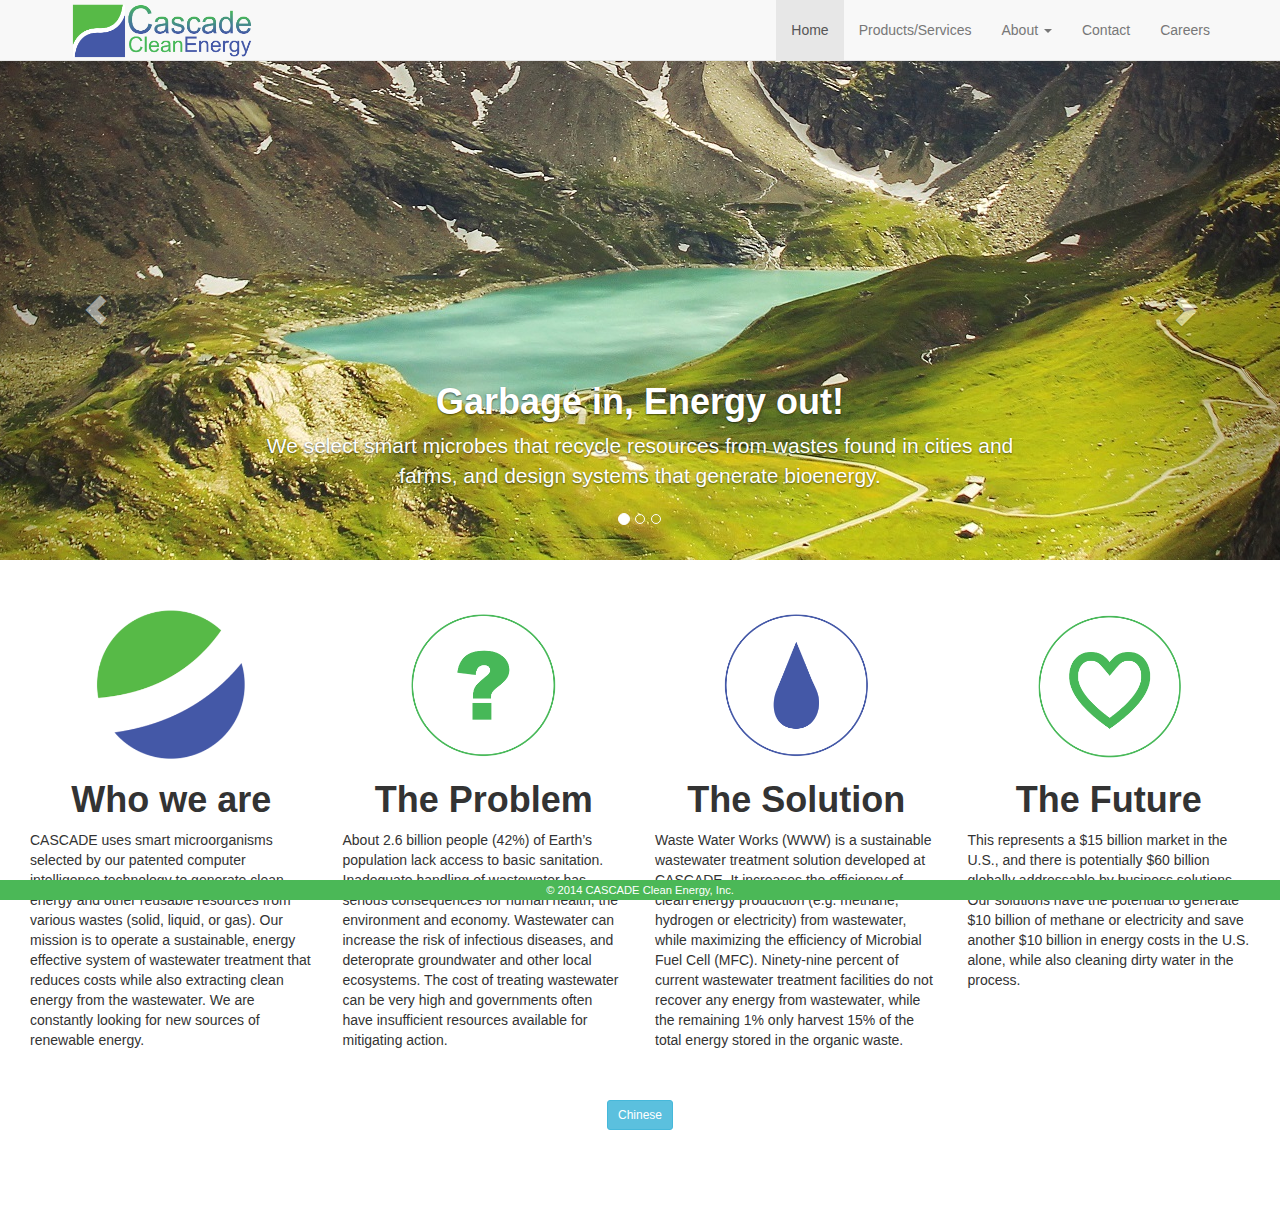
<file: index.html>
<!DOCTYPE html> 

<html lang="en">
	<head>
		<link rel="shortcut icon" href="images/favicon.ico" type="image/x-icon">

		<meta charset="utf-8">
		<meta http-equiv="X-UA-Compatible" content="IE=edge">
    	<meta name="viewport" content="width=device-width, initial-scale=1">
    	<title>Cascade Home</title>
    	<link href="bootstrap/css/bootstrap.min.css" rel="stylesheet">
    	<link href="stylesheets/main-stylesheet.css" rel="stylesheet">

	</head>

	<body>
		<script src="js/jquery-1.11.1.min.js"></script>
		<script src="bootstrap/js/bootstrap.min.js"></script>

		<!-- NAVIGATION BAR (necessary for all webpages) -->
		<nav class="navbar navbar-default navbar-fixed-top" role="navigation">
		  <div class="container">

		  	<div class="navbar-header">

			  	<button type="button" class="navbar-toggle collapsed" data-toggle="collapse" data-target=".navHeaderCollapse">
			  		<span class="icon-bar"></span>
			  		<span class="icon-bar"></span>
			  		<span class="icon-bar"></span>
			  	</button>

			  	<a class="navbar-brand" href="#">
		  			<img class="cclogo" src="images/logo.png">
		  		</a>

			</div>

		  	<div class="collapse navbar-collapse navHeaderCollapse">
		  		<ul class="nav navbar-nav navbar-right">
		  			<li class="active"><a href="#">Home</a></li>
		  			<li><a href="links/products-services.html">Products/Services</a></li>
		  			<li class="dropdown">

		  				<a href="#" class="dropdown-toggle" data-toggle="dropdown">About <b class="caret"></b></a>
		  				<ul class="dropdown-menu">
		  					<li><a href="links/info.html">Technology and Overview</a></li>
		  					<li><a href="links/social-media.html">Social Media</a></li>
		  					<li><a href="links/team.html">Team</a></li>
		  				</ul>	

		  			</li>
		  			<li><a href="links/contact.html">Contact</a></li>
		  			<li><a href="links/careers.html">Careers</a></li>
		  		</ul>
		  	</div>
		  </div>
		</nav>

		<!-- CAROSEL CODE -->
		
		<div id="carousel-example-generic" class="carousel slide" data-ride="carousel">
		  <!-- Indicators -->
		  <ol class="carousel-indicators">
		    <li data-target="#carousel-example-generic" data-slide-to="0" class="active"></li>
		    <li data-target="#carousel-example-generic" data-slide-to="1"></li>
		    <li data-target="#carousel-example-generic" data-slide-to="2"></li>
		  </ol>

		  <!-- Wrapper for slides -->
		  <div class="carousel-inner">
		    <div class="item active">
		      <div id="csimg1" class="carousel-img"></div>
		      <div class="carousel-caption">
		    	<h1><strong>Garbage in, Energy out!</strong></h1>
		    	<p class="lead"> 
		    		We select smart microbes that recycle resources from wastes found in cities and farms, and design systems that generate bioenergy.
		    	</p>
		      </div>
		    </div>

		    <div class="item">
		      <div id="csimg2" class="carousel-img"></div>
		      <div class="carousel-caption">
		        <h1><strong>Our Mission</strong></h1>
		        <p class="lead"> 
		        	We strive to find new and unconventional methods of generating clean energy from wastes, while also benefiting our investors, employees, and society itself.
		    	</p>
		      </div>
		    </div>

		    <div class="item">
		      <div id="csimg3" class="carousel-img"></div>
		      <div class="carousel-caption">
		        <h1><strong>Combining Data Science and Biology</strong></h1>
		        <p class="lead"> 
		        	We use our patented Computer Assisted Strain Construction and Devlopment Engineering (CASCADE) method to select smart microorganisms from our comprehensive bio-database.
		    	</p>
		      </div>
		    </div>

		  </div>

		  <!-- Controls -->
		  <a class="left carousel-control" href="#carousel-example-generic" role="button" data-slide="prev">
		    <span class="glyphicon glyphicon-chevron-left"></span>
		  </a>
		  <a class="right carousel-control" href="#carousel-example-generic" role="button" data-slide="next">
		    <span class="glyphicon glyphicon-chevron-right"></span>
		  </a>
		</div>

		<!-- CONTENT --> 

		<div class="container-fluid">

			<div class="col-md-3 col-sm-9 col-xs-12">
				<div class="center-it hidden-sm">
					<img src="images/who_icon.png" class="homepage-icons">
				</div>

				<div>
					<h1 class="center-it"><strong>Who we are</strong></h1>
					<p>
						CASCADE uses smart microorganisms selected by our patented computer intelligence technology to generate clean energy and other reusable resources from various wastes (solid, liquid, or gas). Our mission is to operate a sustainable, energy effective system of wastewater treatment that reduces costs while also extracting clean energy from the wastewater. We are constantly looking for new sources of renewable energy. 
					</p>
				</div>
			</div>

			<div class="col-md-3 col-sm-9 col-xs-12">
				<div class="center-it hidden-sm">
					<img src="images/the_problem_icon.png" class="homepage-icons">
				</div>

				<div>
					<h1 class="center-it"><strong>The Problem</strong></h1>
					<p>
						About 2.6 billion people (42%) of Earth’s population lack access to basic sanitation. Inadequate handling of wastewater has serious consequences for human health, the environment and economy. Wastewater can increase the risk of infectious diseases, and deteroprate groundwater and other local ecosystems. The cost of treating wastewater can be very high and governments often have insufficient resources available for mitigating action.
					</p>
				</div>
			</div>

			<div class="visible-sm col-sm-3">
				<img src="images/the_problem_icon.png" class="homepage-icons">
			</div>

			<div class="col-md-3 col-sm-9 col-xs-12">
				<div class="center-it hidden-sm">
					<img src="images/the_solution_icon.png" class="homepage-icons">
				</div>

				<div>
					<h1 class="center-it"><strong>The Solution</strong></h1>
					<p>
						Waste Water Works (WWW) is a sustainable wastewater treatment solution developed at CASCADE.  It increases the efficiency of clean energy production (e.g. methane, hydrogen or electricity) from wastewater, while maximizing the efficiency of Microbial Fuel Cell (MFC). Ninety-nine percent of current wastewater treatment facilities do not recover any energy from wastewater, while the remaining 1% only harvest 15% of the total energy stored in the organic waste. 
					</p>
				</div>
			</div>

			<div class="visible-sm col-sm-3">
				<img src="images/the_solution_icon.png" class="homepage-icons">
			</div>

			<div class="col-md-3 col-sm-9 col-xs-12">
				<div class="center-it hidden-sm">
					<img src="images/the_future_icon.png" class="homepage-icons">
				</div>

				<div>
					<h1 class="center-it"><strong>The Future</strong></h1>
					<p>
						This represents a $15 billion market in the U.S., and there is potentially $60 billion globally addressable by business solutions. Our solutions have the potential to generate $10 billion of methane or electricity and save another $10 billion in energy costs in the U.S. alone, while also cleaning dirty water in the process. 
					</p>
				</div>
			</div>

			<div class="visible-sm col-sm-3">
				<img src="images/the_future_icon.png" class="homepage-icons">
			</div>

		</div>	

		<div class="row center-it language-links">
			<p><a class="btn btn-info btn-sm" href="http://www.jscascade.com/" role="button">Chinese</a></p>
		</div>

		<div id="products-services" class="visible-xs container center-it">
			<button type="button" class="btn btn-info btn-lg">Products / Services</button>
		</div>

		<div class="footer">
			<p class="center-it" style="color:white">© 2014 CASCADE Clean Energy, Inc.</p>
		</div>

	</body>

</html>
</file>
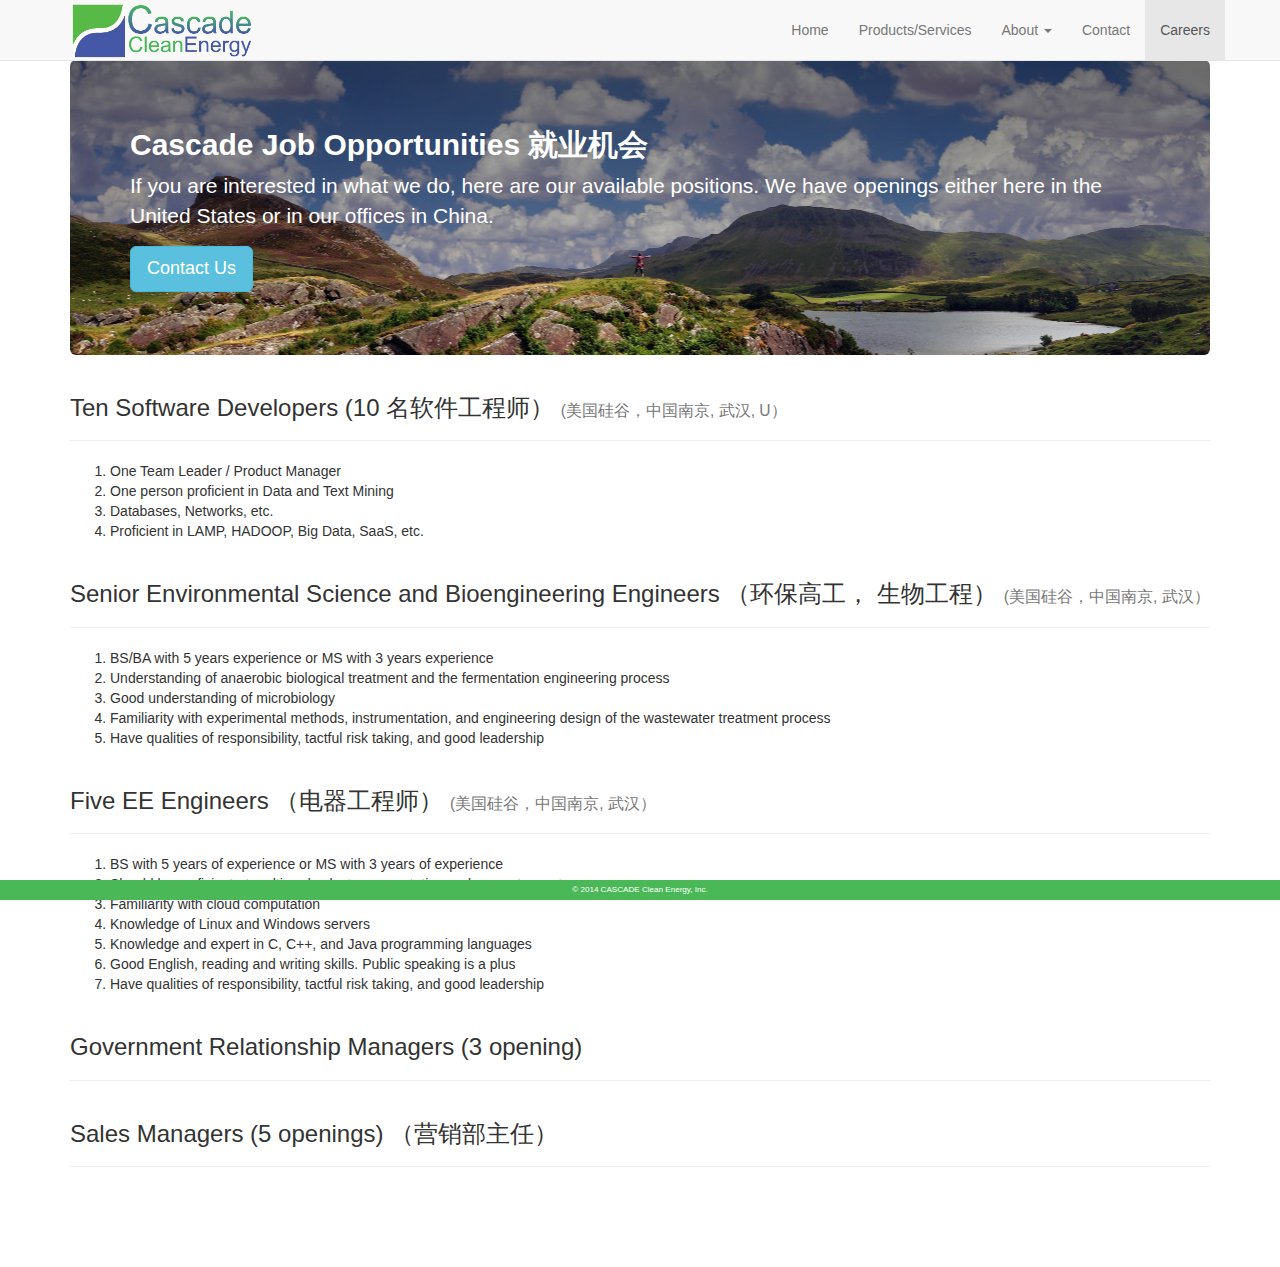
<file: links/careers.html>
<!DOCTYPE html>

<html lang="en">
	<head>
		<link rel="shortcut icon" href="../images/favicon.ico" type="image/x-icon">

		<meta charset="utf-8">
		<meta http-equiv="X-UA-Compatible" content="IE=edge">
    	<meta name="viewport" content="width=device-width, initial-scale=1">
    	<title>CASCADE About</title>
    	<link href="../bootstrap/css/bootstrap.min.css" rel="stylesheet">
    	<link href="../stylesheets/main-stylesheet.css" rel="stylesheet">
    	<link href="../stylesheets/careers.css" rel="stylesheet">

	</head>

	<body>

		<script src="../js/jquery-1.11.1.min.js"></script>
		<script src="../bootstrap/js/bootstrap.min.js"></script>

		<!-- NAVIGATION BAR (necessary for all webpages) -->
		<nav class="navbar navbar-default navbar-fixed-top" role="navigation">
		  <div class="container">

		  	<div class="navbar-header">

			  	<button type="button" class="navbar-toggle collapsed" data-toggle="collapse" data-target=".navHeaderCollapse">
			  		<span class="icon-bar"></span>
			  		<span class="icon-bar"></span>
			  		<span class="icon-bar"></span>
			  	</button>

			  	<a class="navbar-brand" href="../index.html">
		  			<img class="cclogo" src="../images/logo.png">
		  		</a>

			</div>

		  	<div class="collapse navbar-collapse navHeaderCollapse">
		  		<ul class="nav navbar-nav navbar-right">
		  			<li><a href="../index.html">Home</a></li>
		  			<li><a href="products-services.html">Products/Services</a></li>
		  			<li class="dropdown">

		  				<a href="#" class="dropdown-toggle" data-toggle="dropdown">About <b class="caret"></b></a>
		  				<ul class="dropdown-menu">
		  					<li><a href="info.html">Technology and Overview</a></li>
		  					<li><a href="social-media.html">Social Media</a></li>
		  					<li><a href="team.html">Team</a></li>
		  				</ul>	

		  			</li>
		  			<li><a href="contact.html">Contact</a></li>
		  			<li class="active"><a href="#">Careers</a></li>
		  		</ul>
		  	</div>
		  </div>
		</nav>

		<div class="container">
			<div class="jumbotron">
				<h2><strong>Cascade Job Opportunities 就业机会</strong></h2>
				<p>If you are interested in what we do, here are our available positions. We have openings either here in the United States or in our offices in China.</p>
				<p><a class="btn btn-info btn-lg" href="contact.html" role="button">Contact Us</a></p>
			</div>

			<div class="job">
				<div class="page-header">
					<h3>Ten Software Developers (10 名软件工程师） <small>(美国硅谷，中国南京, 武汉, U）<small></h3>
				</div>

				<ol class="job-qualifications">
					<li>One Team Leader / Product Manager</li>
					<li>One person proficient in Data and Text Mining</li>
					<li>Databases, Networks, etc.</li>
					<li>Proficient in LAMP, HADOOP, Big Data, SaaS, etc.</li>
				</ol>
			</div>

			<div class="job">
				<div class="page-header">
					<h3>Senior Environmental Science and Bioengineering Engineers （环保高工， 生物工程） <small>(美国硅谷，中国南京, 武汉）</small></h3>
				</div>

				<ol class="job-qualifications">
					<li>BS/BA with 5 years experience or MS with 3 years experience</li>
					<li>Understanding of anaerobic biological treatment and the fermentation engineering process</li>
					<li>Good understanding of microbiology</li>
					<li>Familiarity with experimental methods, instrumentation, and engineering design of the wastewater treatment process</li>
					<li>Have qualities of responsibility, tactful risk taking, and good leadership</li>
				</ol>
			</div>

			<div class="job">
				<div class="page-header">
					<h3>Five  EE Engineers （电器工程师） <small>(美国硅谷，中国南京, 武汉）</small></h3>
				</div>

				<ol class="job-qualifications">
					<li>BS with 5 years of experience or MS with 3 years of experience</li>
					<li>Should be proficient at multi-node cluster computation and computer systems</li>
					<li>Familiarity with cloud computation</li>
					<li>Knowledge of Linux and Windows servers</li>
					<li>Knowledge and expert in C, C++, and Java programming languages</li>
					<li>Good English, reading and writing skills. Public speaking is a plus</li>
					<li>Have qualities of responsibility, tactful risk taking, and good leadership</li>
				</ol>
			</div>

			<div class="job">
				<div class="page-header">
					<h3>Government Relationship Managers (3 opening)</h3>
				</div>
			</div>

			<div class="job">
				<div class="page-header">
					<h3>Sales Managers (5 openings) （营销部主任）</h3>
				</div>
			</div>



		</div>

		<div class="footer">
			<p class="center-it" style="color:white">© 2014 CASCADE Clean Energy, Inc.</p>
		</div>

	</body>

</html>
</file>
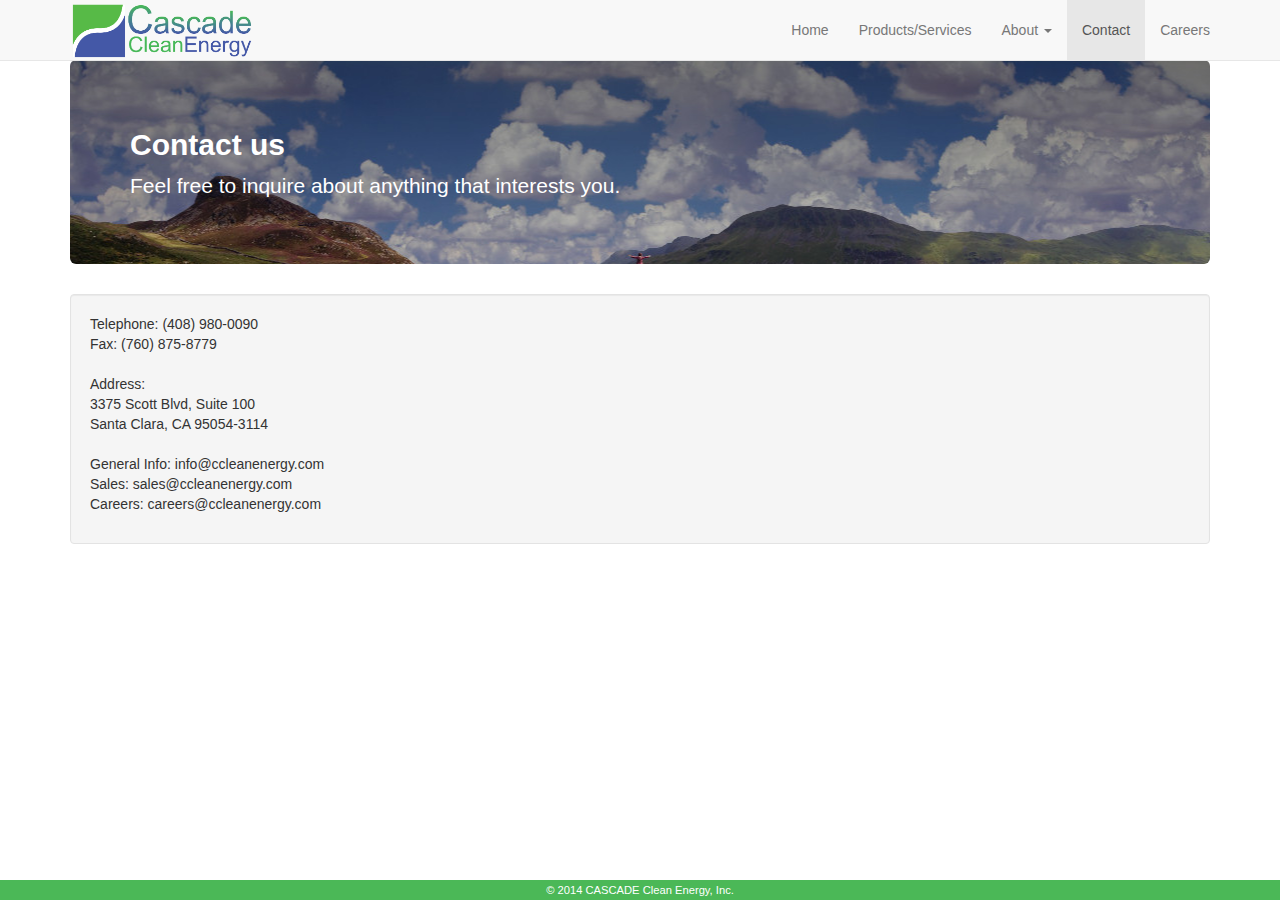
<file: links/contact.html>
<!DOCTYPE html>

<html lang="en">
	<head>
		<link rel="shortcut icon" href="../images/favicon.ico" type="image/x-icon">

		<meta charset="utf-8">
		<meta http-equiv="X-UA-Compatible" content="IE=edge">
    	<meta name="viewport" content="width=device-width, initial-scale=1">
    	<title>CASCADE About</title>
    	<link href="../bootstrap/css/bootstrap.min.css" rel="stylesheet">
    	<link href="../stylesheets/main-stylesheet.css" rel="stylesheet">

	</head>

	<body>

		<script src="../js/jquery-1.11.1.min.js"></script>
		<script src="../bootstrap/js/bootstrap.min.js"></script>

		<!-- NAVIGATION BAR (necessary for all webpages) -->
		<nav class="navbar navbar-default navbar-fixed-top" role="navigation">
		  <div class="container">

		  	<div class="navbar-header">

			  	<button type="button" class="navbar-toggle collapsed" data-toggle="collapse" data-target=".navHeaderCollapse">
			  		<span class="icon-bar"></span>
			  		<span class="icon-bar"></span>
			  		<span class="icon-bar"></span>
			  	</button>

			  	<a class="navbar-brand" href="../index.html">
		  			<img class="cclogo" src="../images/logo.png">
		  		</a>

			</div>

		  	<div class="collapse navbar-collapse navHeaderCollapse">
		  		<ul class="nav navbar-nav navbar-right">
		  			<li><a href="../index.html">Home</a></li>
		  			<li><a href="products-services.html">Products/Services</a></li>
		  			<li class="dropdown">

		  				<a href="#" class="dropdown-toggle" data-toggle="dropdown">About <b class="caret"></b></a>
		  				<ul class="dropdown-menu">
		  					<li><a href="info.html">Technology and Overview</a></li>
		  					<li><a href="social-media.html">Social Media</a></li>
		  					<li><a href="team.html">Team</a></li>
		  				</ul>	

		  			</li>
		  			<li class="active"><a href="contact.html">Contact</a></li>
		  			<li><a href="careers.html">Careers</a></li>
		  		</ul>
		  	</div>

		  </div>
		</nav>

		<div class="container">
			<div class="jumbotron">
				<h2><strong>Contact us</strong></h2>
				<p>Feel free to inquire about anything that interests you.</p>
			</div>

			<div class="well col-xs-12">
				<p>
					Telephone: (408) 980-0090 <br>
					Fax: (760) 875-8779 <br> <br>
					Address: <br>
					3375 Scott Blvd, Suite 100 <br>
					Santa Clara, CA 95054-3114 <br> <br>
					General Info: info@ccleanenergy.com <br>
					Sales: sales@ccleanenergy.com <br>
					Careers: careers@ccleanenergy.com <br>
				</p>
			</div>

		</div>

		<div class="footer">
			<p class="center-it" style="color:white">© 2014 CASCADE Clean Energy, Inc.</p>
		</div>

	</body>

</html>
</file>
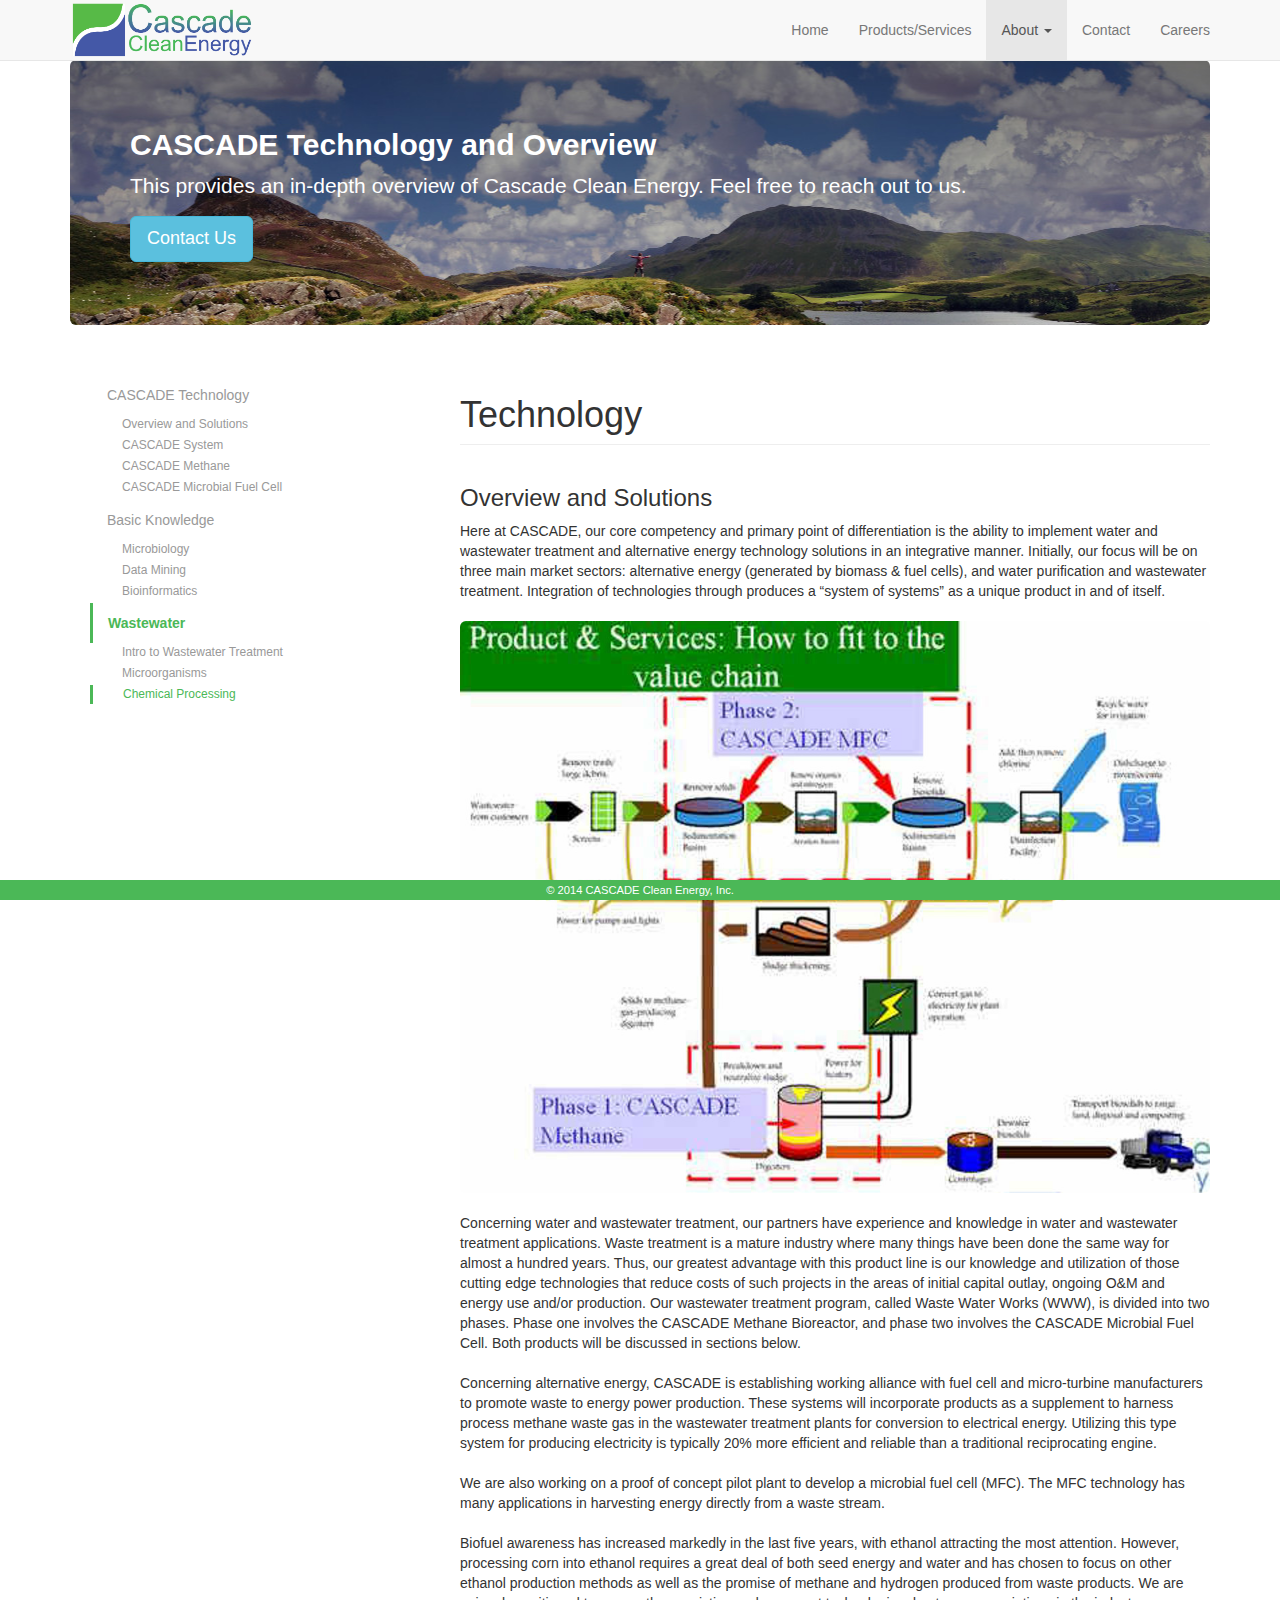
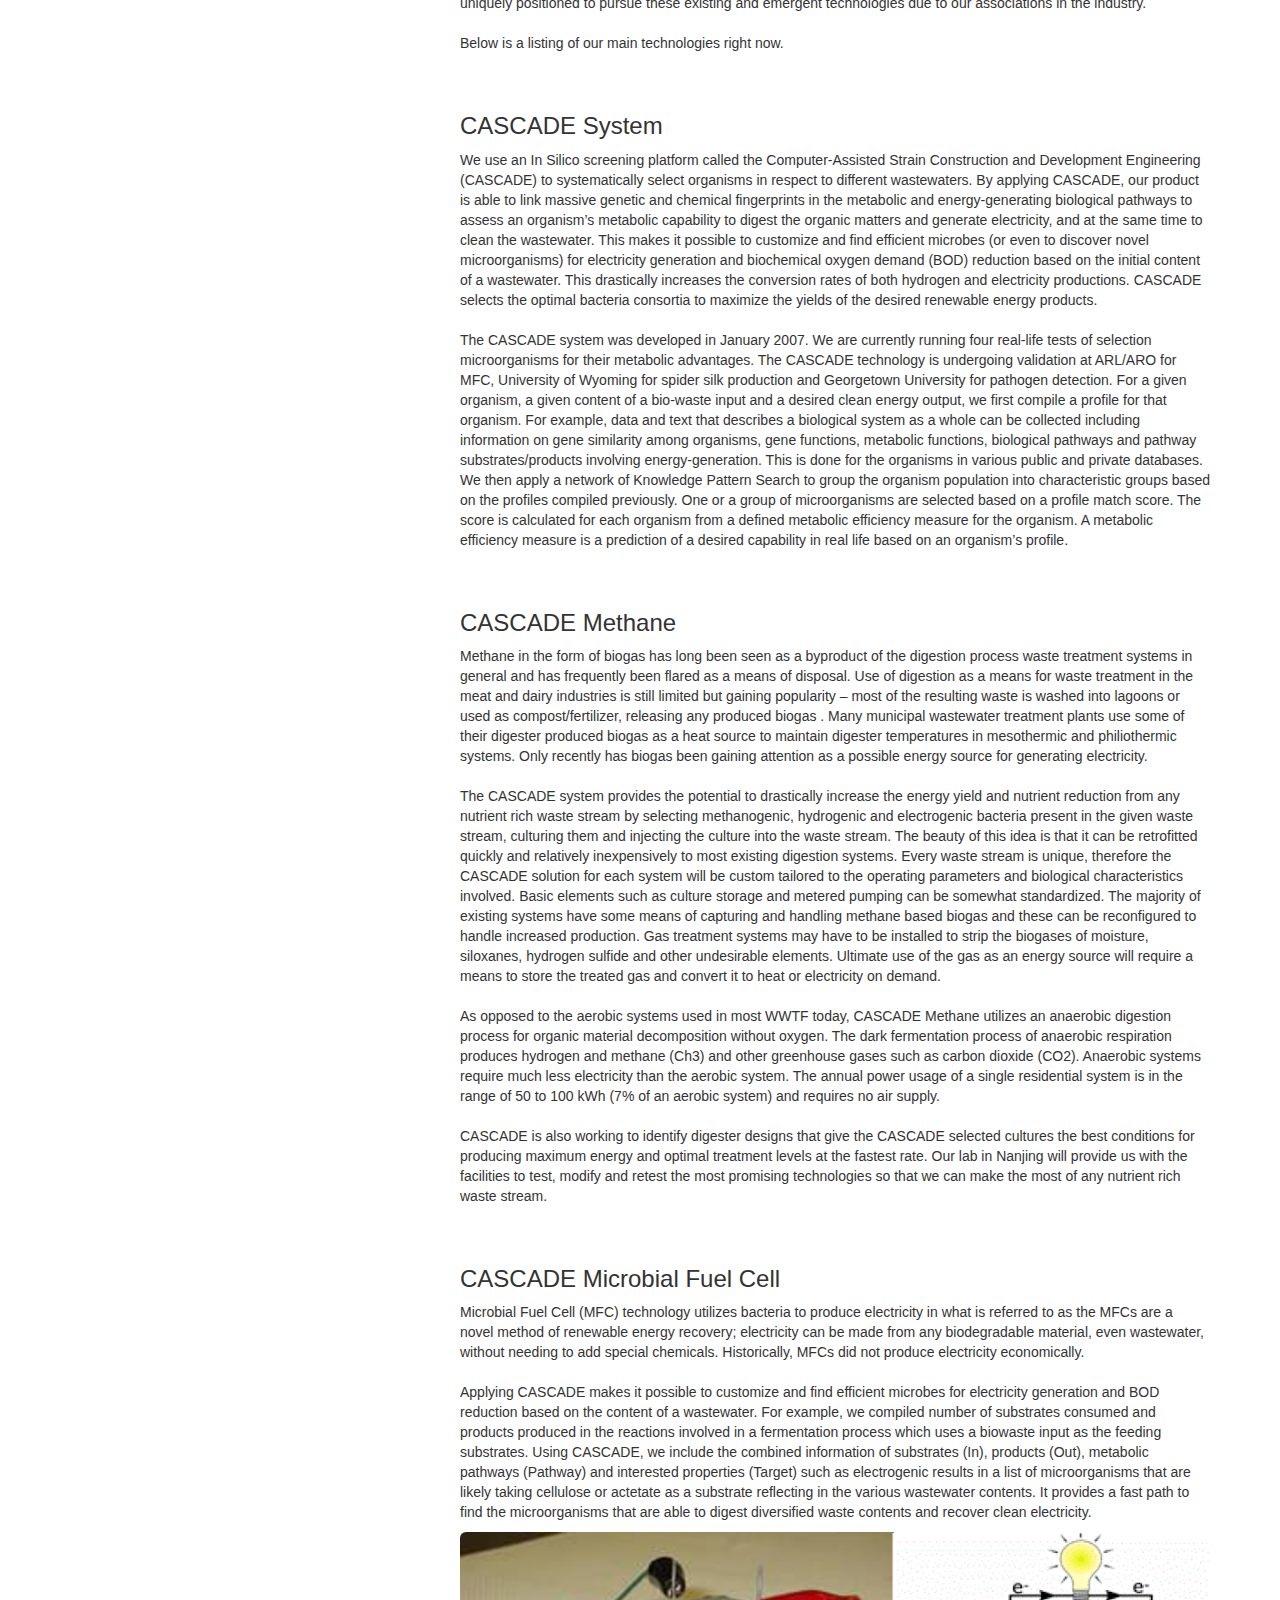
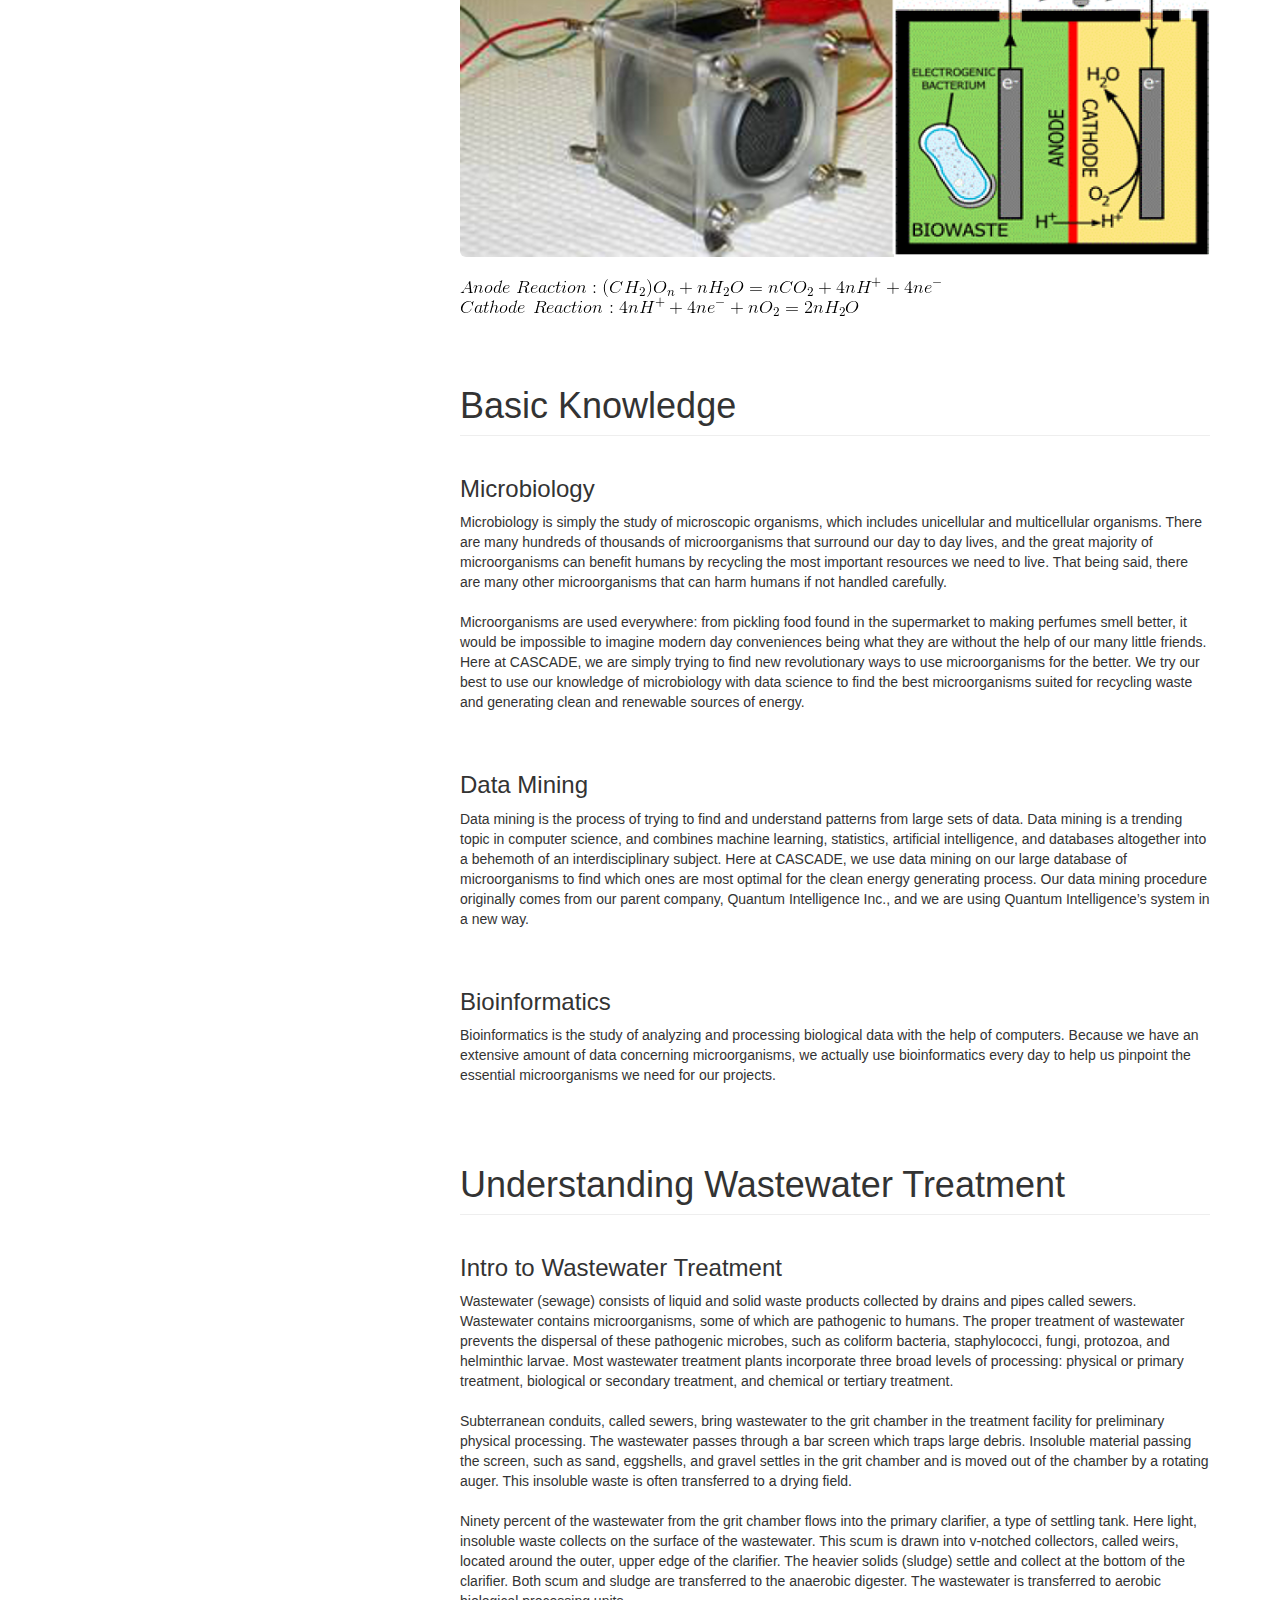
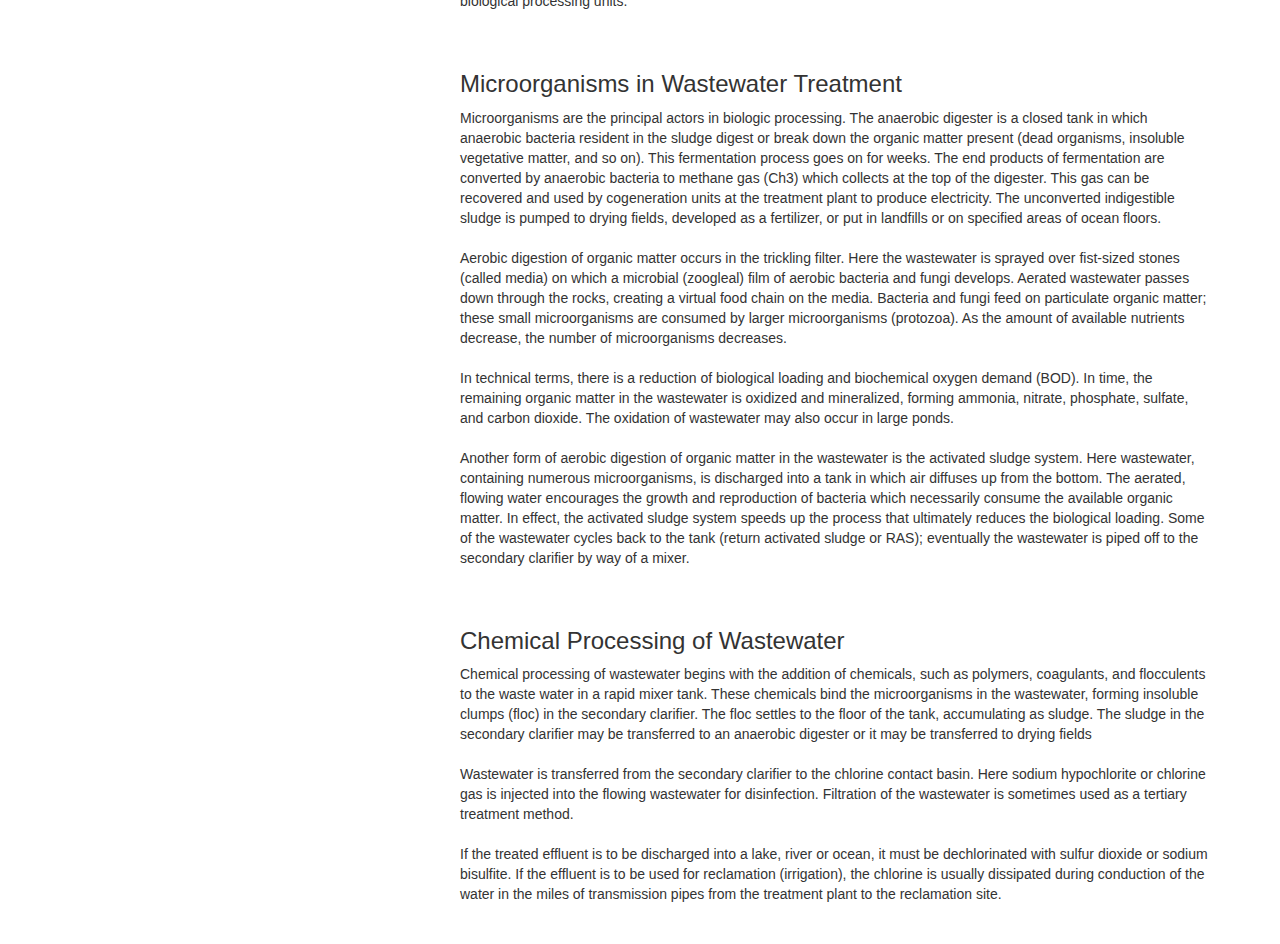
<file: links/info.html>
<html lang="en">
	<head>
		<link rel="shortcut icon" href="../images/favicon.ico" type="image/x-icon">

		<meta charset="utf-8">
		<meta http-equiv="X-UA-Compatible" content="IE=edge">
    	<meta name="viewport" content="width=device-width, initial-scale=1">
    	<title>CASCADE Technology and Overview</title>
    	<link href="../bootstrap/css/bootstrap.min.css" rel="stylesheet">
    	<link href="../stylesheets/main-stylesheet.css" rel="stylesheet">
    	<link href="../stylesheets/info.css" rel="stylesheet">

	</head>

	<body data-spy="scroll" data-target=".bs-docs-sidebar">

		<!-- NAVIGATION BAR (necessary for all webpages) -->
		<nav class="navbar navbar-default navbar-fixed-top" role="navigation">
		  <div class="container">

		  	<div class="navbar-header">

			  	<button type="button" class="navbar-toggle collapsed" data-toggle="collapse" data-target=".navHeaderCollapse">
			  		<span class="icon-bar"></span>
			  		<span class="icon-bar"></span>
			  		<span class="icon-bar"></span>
			  	</button>

			  	<a class="navbar-brand" href="../index.html">
		  			<img class="cclogo" src="../images/logo.png">
		  		</a>

			</div>

		  	<div class="collapse navbar-collapse navHeaderCollapse">
		  		<ul class="nav navbar-nav navbar-right">
		  			<li><a href="../index.html">Home</a></li>
		  			<li><a href="products-services.html">Products/Services</a></li>
		  			<li class="dropdown active">

		  				<a href="#" class="dropdown-toggle" data-toggle="dropdown">About <b class="caret"></b></a>
		  				<ul class="dropdown-menu">
		  					<li class="active"><a href="info.html">Technology and Overview</a></li>
		  					<li><a href="social-media.html">Social Media</a></li>
		  					<li><a href="team.html">Team</a></li>
		  				</ul>	

		  			</li>
		  			<li><a href="contact.html">Contact</a></li>
		  			<li><a href="careers.html">Careers</a></li>
		  		</ul>
		  	</div>
		  </div>
		</nav>

		<div class="container">

			<!-- JUMBOTRON INTRODUCES USER TO THE TECHNOLOGY PAGE -->

			<div class="jumbotron">
				<h2><strong>CASCADE Technology and Overview</strong></h2>
				<p>
					This provides an in-depth overview of Cascade Clean Energy. Feel free to reach out to us.
				</p>
				<p><a class="btn btn-info btn-lg" href="contact.html" role="button">Contact Us</a></p>
			</div>

			<!-- NOTE: This sidebar is a duplicate of the one below. This is a temporary solution for phone displays. -->
			<div id="phone-sidebar-not-sticky" class="col-sm-4 visible-xs center-it">
			    <nav class="bs-docs-sidebar">

		        	<ul class="nav nav-stacked">

					    <li>
					        <a href="#technology">CASCADE Technology</a>
					        <ul class="nav nav-stacked">
					        	<li><a href="#cascade-intro">Overview and Solutions</a></li>
					            <li><a href="#cascade-system">CASCADE System</a></li>
					            <li><a href="#cascade-methane">CASCADE Methane</a></li>
					            <li><a href="#cascade-mfc">CASCADE Microbial Fuel Cell</a></li>
					        </ul>
					    </li>

					    <li>
					        <a href="#basic-knowledge">Basic Knowledge</a>
					        <ul class="nav nav-stacked">
					            <li><a href="#bk-microbiology">Microbiology</a></li>
					            <li><a href="#bk-data-mining">Data Mining</a></li>
					            <li><a href="#bk-bioinformatics">Bioinformatics</a></li>
					        </ul>
					    </li>

					    <li>
					        <a href="#wastewater">Wastewater</a>
					        <ul class="nav nav-stacked">
					            <li><a href="#ww-intro">Intro to Wastewater Treatment</a></li>
					            <li><a href="#ww-microbiology">Microorganisms</a></li>
					            <li><a href="#ww-chemical-processing">Chemical Processing</a></li>
					        </ul>
					    </li>
					    
					</ul>
			            
			    </nav>
			 </div>

			<div class="row">
			    <!--Nav Bar. It has a wrapper to prevent jumps after it gets "affixed" to the top -->
			    <div id="sidebar-wrapper" class="col-sm-4 hidden-xs">
				    <nav id="sidebar" class="bs-docs-sidebar">

			        	<ul class="nav nav-stacked">

						    <li>
						        <a href="#technology">CASCADE Technology</a>
						        <ul class="nav nav-stacked">
						        	<li><a href="#cascade-intro">Overview and Solutions</a></li>
						            <li><a href="#cascade-system">CASCADE System</a></li>
						            <li><a href="#cascade-methane">CASCADE Methane</a></li>
						            <li><a href="#cascade-mfc">CASCADE Microbial Fuel Cell</a></li>
						        </ul>
						    </li>

						    <li>
						        <a href="#basic-knowledge">Basic Knowledge</a>
						        <ul class="nav nav-stacked">
						            <li><a href="#bk-microbiology">Microbiology</a></li>
						            <li><a href="#bk-data-mining">Data Mining</a></li>
						            <li><a href="#bk-bioinformatics">Bioinformatics</a></li>
						        </ul>
						    </li>

						    <li>
						        <a href="#wastewater">Wastewater</a>
						        <ul class="nav nav-stacked">
						            <li><a href="#ww-intro">Intro to Wastewater Treatment</a></li>
						            <li><a href="#ww-microbiology">Microorganisms</a></li>
						            <li><a href="#ww-chemical-processing">Chemical Processing</a></li>
						        </ul>
						    </li>
						    
						</ul>
				            
				    </nav>
			    </div>
			    <!--Main Content -->
			    <div class="col-sm-8 col-xs-12">

			    	<!-- Technology -->
			        <section id="technology" class="group">
					    <h1 class="page-header">Technology</h1>
					    <div id="cascade-intro" class="subgroup">
					        <h3>Overview and Solutions</h3>
					        <p>
					        	Here at CASCADE, our core competency and primary point of differentiation is the ability to implement water and wastewater treatment and alternative energy technology solutions in an integrative manner.  Initially, our focus will be on three main market sectors: alternative energy (generated by biomass & fuel cells), and water purification and wastewater treatment.  Integration of technologies through  produces a “system of systems” as a unique product in and of itself.
					        	<br> <br> 
					        	<img src="../images/solution.jpg" class="img-rounded img-responsive">
					        	<br> 
					        	Concerning water and wastewater treatment, our partners have experience and knowledge in water and wastewater treatment applications.  Waste treatment is a mature industry where many things have been done the same way for almost a hundred years.  Thus, our greatest advantage with this product line is our knowledge and utilization of those cutting edge technologies that reduce costs of such projects in the areas of initial capital outlay, ongoing O&M and energy use and/or production. Our wastewater treatment program, called Waste Water Works (WWW), is divided into two phases. Phase one involves the CASCADE Methane Bioreactor, and phase two involves the CASCADE Microbial Fuel Cell. Both products will be discussed in sections below.
					        	<br> <br>
					        	Concerning alternative energy, CASCADE is establishing working alliance with fuel cell and micro-turbine manufacturers to promote waste to energy power production.  These systems will incorporate products as a supplement to harness process methane waste gas in the wastewater treatment plants for conversion to electrical energy.  Utilizing this type system for producing electricity is typically 20% more efficient and reliable than a traditional reciprocating engine.
					        	<br> <br>
								We are also working on a proof of concept pilot plant to develop a microbial fuel cell (MFC).  The MFC technology has many applications in harvesting energy directly from a waste stream.
								<br> <br> 
								Biofuel awareness has increased markedly in the last five years, with ethanol attracting the most attention.  However, processing corn into ethanol requires a great deal of both seed energy and water and has chosen to focus on other ethanol production methods as well as the promise of methane and hydrogen produced from waste products.  We are uniquely positioned to pursue these existing and emergent technologies due to our associations in the industry.
								<br> <br> 
								Below is a listing of our main technologies right now.

							</p>	
					    </div>
					    <div id="cascade-system" class="subgroup">
					        <h3>CASCADE System</h3>
					        <p>
					        	We use an In Silico screening platform called the Computer-Assisted Strain Construction and Development Engineering (CASCADE) to systematically select organisms in respect to different wastewaters. By applying CASCADE, our product is able to link massive genetic and chemical fingerprints in the metabolic and energy-generating biological pathways to assess an organism’s metabolic capability to digest the organic matters and generate electricity, and at the same time to clean the wastewater.  This makes it possible to customize and find efficient microbes (or even to discover novel microorganisms) for electricity generation and biochemical oxygen demand (BOD) reduction based on the initial content of a wastewater. This drastically increases the conversion rates of both hydrogen and electricity productions. CASCADE selects the optimal bacteria consortia to maximize the yields of the desired renewable energy products. <br> <br>

								The CASCADE system was developed in January 2007.  We are currently running four real-life tests of selection microorganisms for their metabolic advantages. The CASCADE technology is undergoing validation at ARL/ARO for MFC, University of Wyoming for spider silk production and Georgetown University for pathogen detection. For a given organism, a given content of a bio-waste input and a desired clean energy output, we first compile a profile for that organism. For example, data and text that describes a biological system as a whole can be collected including information on gene similarity among organisms, gene functions, metabolic functions, biological pathways and pathway substrates/products involving energy-generation. This is done for the organisms in various public and private databases. We then apply a network of Knowledge Pattern Search to group the organism population into characteristic groups based on the profiles compiled previously. One or a group of microorganisms are selected based on a profile match score. The score is calculated for each organism from a defined metabolic efficiency measure for the organism. A metabolic efficiency measure is a prediction of a desired capability in real life based on an organism’s profile. 
							</p>	
					    </div>
					    <div id="cascade-methane" class="subgroup">
					        <h3>CASCADE Methane</h3>
					        <p>
					        	Methane in the form of biogas has long been seen as a byproduct of the digestion process waste treatment systems in general and has frequently been flared as a means of disposal. Use of digestion as a means for waste treatment in the meat and dairy industries is still limited but gaining popularity – most of the resulting waste is washed into lagoons or used as compost/fertilizer, releasing any produced biogas .  Many municipal wastewater treatment plants use some of their digester produced biogas as a heat source to maintain digester temperatures in mesothermic and philiothermic systems. Only recently has biogas been gaining attention as a possible energy source for generating electricity.
					        	<br> <br>
					        	The CASCADE system provides the potential to drastically increase the energy yield and nutrient reduction from any nutrient rich waste stream by selecting methanogenic, hydrogenic and electrogenic bacteria present in the given waste stream, culturing them and injecting the culture into the waste stream. The beauty of this idea is that it can be retrofitted quickly and relatively inexpensively to most existing digestion systems. Every waste stream is unique, therefore the CASCADE solution for each system will be custom tailored to the operating parameters and biological characteristics involved. Basic elements such as culture storage and metered pumping can be somewhat standardized. The majority of existing systems have some means of capturing and handling methane based biogas and these can be reconfigured to handle increased production. Gas treatment systems may have to be installed to strip the biogases of moisture, siloxanes, hydrogen sulfide and other undesirable elements. Ultimate use of the gas as an energy source will require a means to store the treated gas and convert it to heat or electricity on demand.
					        	<br> <br>
					        	As opposed to the aerobic systems used in most WWTF today, CASCADE Methane utilizes an anaerobic digestion process for organic material decomposition without oxygen. The dark fermentation process of anaerobic respiration produces hydrogen and methane (Ch3) and other greenhouse gases such as carbon dioxide (CO­2). Anaerobic systems require much less electricity than the aerobic system. The annual power usage of a single residential system is in the range of 50 to 100 kWh (7% of an aerobic system) and requires no air supply. 
					        	<br> <br>
					        	CASCADE is also working to identify digester designs that give the CASCADE selected cultures the best conditions for producing maximum energy and optimal treatment levels at the fastest rate. Our lab in Nanjing will provide us with the facilities to test, modify and retest the most promising technologies so that we can make the most of any nutrient rich waste stream.

					        </p>
					    </div>
					    <div id="cascade-mfc" class="subgroup">
					        <h3>CASCADE Microbial Fuel Cell</h3>
					        <p>
					        	Microbial Fuel Cell (MFC) technology utilizes bacteria to produce electricity in what is referred to as the MFCs are a novel method of renewable energy recovery; electricity can be made from any biodegradable material, even wastewater, without needing to add special chemicals. Historically, MFCs did not produce electricity economically. <br> <br>

								Applying CASCADE makes it possible to customize and find efficient microbes for electricity generation and BOD reduction based on the content of a wastewater.  For example, we compiled number of substrates consumed and products produced in the reactions involved in a fermentation process which uses a biowaste input as the feeding substrates. Using CASCADE, we include the combined information of substrates (In), products (Out), metabolic pathways (Pathway) and interested properties (Target) such as electrogenic results in a list of microorganisms that are likely taking cellulose or actetate as a substrate reflecting in the various wastewater contents. It provides a fast path to find the microorganisms that are able to digest diversified waste contents and recover clean electricity.
					        </p>	
					        <img src="../images/technology.jpg" class="img-responsive img-rounded">
					        <br> 
					        <div class="center-it">
					        	<img src="../images/anode_mfc.png" class="img-responsive">
					        	<img src="../images/cathode_mfc.png" class="img-responsive">
					        </div>
					    </div>
					</section>

					<!-- Basic Knowledge -->
					<section id="basic-knowledge" class="group">
					    <h1 class="page-header">Basic Knowledge</h1>
					    <div id="bk-microbiology" class="subgroup">
					        <h3>Microbiology</h3>
					        <p>
					        	Microbiology is simply the study of microscopic organisms, which includes unicellular and multicellular organisms. There are many hundreds of thousands of microorganisms that surround our day to day lives, and the great majority of microorganisms can benefit humans by recycling the most important resources we need to live. That being said, there are many other microorganisms that can harm humans if not handled carefully.

					        	<br> <br> 

								Microorganisms are used everywhere: from pickling food found in the supermarket to making perfumes smell better, it would be impossible to imagine modern day conveniences being what they are without the help of our many little friends. Here at CASCADE, we are simply trying to find new revolutionary ways to use microorganisms for the better. We try our best to use our knowledge of microbiology with data science to find the best microorganisms suited for recycling waste and generating clean and renewable sources of energy.
					        </p>
					    </div>
					    <div id="bk-data-mining" class="subgroup">
					        <h3>Data Mining</h3>

					        <p>
					        	Data mining is the process of trying to find and understand patterns from large sets of data. Data mining is a trending topic in computer science, and combines machine learning, statistics, artificial intelligence, and databases altogether into a behemoth of an interdisciplinary subject. 

								Here at CASCADE, we use data mining on our large database of microorganisms to find which ones are most optimal for the clean energy generating process. Our data mining procedure originally comes from our parent company, Quantum Intelligence Inc., and we are using Quantum Intelligence’s system in a new way.
					        </p>
					    </div>
					    <div id="bk-bioinformatics" class="subgroup">
					        <h3>Bioinformatics</h3>
					        <p>
					        	Bioinformatics is the study of analyzing and processing biological data with the help of computers. Because we have an extensive amount of data concerning microorganisms, we actually use bioinformatics every day to help us pinpoint the essential microorganisms we need for our projects.
					        </p>
					    </div>
					</section>

					<!-- Wastewater Info -->
					<section id="wastewater" class="group">
					    <h1 class="page-header">Understanding Wastewater Treatment</h1>
					    <div id="ww-intro" class="subgroup">
					        <h3>Intro to Wastewater Treatment</h3>
					        <p>
					        	Wastewater (sewage) consists of liquid and solid waste products collected by drains and pipes called sewers.  Wastewater contains microorganisms, some of which are  pathogenic to humans. The proper treatment of wastewater prevents the dispersal of these pathogenic microbes, such as coliform bacteria, staphylococci, fungi, protozoa, and helminthic larvae. Most wastewater treatment plants incorporate three broad levels of processing:  physical or primary treatment, biological or secondary treatment, and chemical or tertiary treatment.
 								<br> <br>
								Subterranean conduits, called sewers, bring wastewater to the grit chamber in the treatment facility for preliminary physical processing. The wastewater passes through a bar screen which traps large debris. Insoluble material passing the screen, such as sand, eggshells, and gravel settles in the grit chamber and is moved out of the chamber by a rotating auger. This insoluble waste is often transferred to a drying field.
 								<br> <br>
								Ninety percent of the wastewater from the grit chamber flows into the primary clarifier, a type of settling tank.  Here light, insoluble waste collects on the surface of the wastewater. This scum is drawn into v-notched collectors, called weirs, located around the outer, upper edge of the clarifier. The heavier solids (sludge) settle and collect at the bottom of the clarifier. Both scum and sludge are transferred to the anaerobic digester. The wastewater is transferred to aerobic biological processing units.

					        </p>
					    </div>

					    <div id="ww-microbiology" class="subgroup">
					        <h3>Microorganisms in Wastewater Treatment</h3>
					        <p>
					        	Microorganisms are the principal actors in biologic processing. The anaerobic digester is a closed tank in which anaerobic bacteria resident in the sludge digest or break down the organic matter present (dead organisms, insoluble vegetative matter, and so on). This fermentation process goes on for weeks. The end products of fermentation are converted by anaerobic bacteria to methane gas (Ch3) which collects at the top of the digester. This gas can be recovered and used by cogeneration units at the treatment plant to produce electricity. The unconverted indigestible sludge is pumped to drying fields, developed as a fertilizer, or put in landfills or on specified areas of ocean floors.
 								<br> <br>
								Aerobic digestion of organic matter occurs in the trickling filter. Here the wastewater is sprayed over fist-sized stones  (called media) on which a microbial (zoogleal) film of aerobic bacteria and fungi develops. Aerated wastewater passes down through the rocks, creating a virtual food chain on the media. Bacteria and fungi feed on particulate organic matter;  these small microorganisms are consumed by larger microorganisms (protozoa). As the amount of available nutrients decrease, the number of microorganisms decreases.
 								<br> <br>
								In technical terms, there is a reduction of biological loading and biochemical oxygen demand (BOD). In time, the remaining organic matter in the wastewater is oxidized and mineralized, forming ammonia, nitrate, phosphate, sulfate, and carbon dioxide. The oxidation of wastewater may also occur in large ponds.
 								<br> <br>
								Another form of aerobic digestion of organic matter in the wastewater is the activated sludge system. Here wastewater, containing numerous microorganisms, is discharged into a tank in which air diffuses up from the bottom. The aerated, flowing water encourages the growth and reproduction of bacteria which necessarily consume the available organic matter. In effect, the activated sludge system speeds up the process that ultimately reduces the biological loading. Some of the wastewater cycles back to the tank (return activated sludge or RAS); eventually the wastewater is piped off to the secondary clarifier by way of a mixer.
					        </p>
					    </div>

					    <div id="ww-chemical-processing" class="subgroup">
					        <h3>Chemical Processing of Wastewater</h3>
					        <p>
					        	Chemical processing of wastewater begins with the addition of chemicals, such as polymers, coagulants, and flocculents to the waste water in a rapid mixer tank. These chemicals bind the microorganisms in the wastewater, forming insoluble clumps (floc) in the secondary clarifier. The floc settles to the floor of the tank, accumulating as sludge. The sludge in the secondary clarifier may be transferred to an anaerobic digester or it may be transferred to drying fields
 								<br> <br>
								Wastewater is transferred from the secondary clarifier to the chlorine contact basin. Here sodium hypochlorite or chlorine gas is injected into the flowing wastewater for disinfection. Filtration of the wastewater is sometimes used as a tertiary treatment method.
 								<br> <br>
								If the treated effluent  is to be discharged into a lake, river or ocean, it must be dechlorinated with sulfur dioxide or sodium bisulfite. If the effluent is to be used for reclamation (irrigation), the chlorine is usually dissipated during conduction of the water in the miles of transmission pipes from the treatment plant to the reclamation site.
					        </p>
					    </div>
					</section>

			    </div>
			</div>

		</div>

		<div class="footer">
			<p class="center-it" style="color:white">© 2014 CASCADE Clean Energy, Inc.</p>
		</div>

		<script src="../js/jquery-1.11.1.min.js"></script>
		<script src="../bootstrap/js/bootstrap.js"></script>
		<script type="text/javascript">
			$('#sidebar').affix({
				offset: {top: $('#sidebar').offset().top - 60}
			})
		</script>
	</body>

</html>
</file>
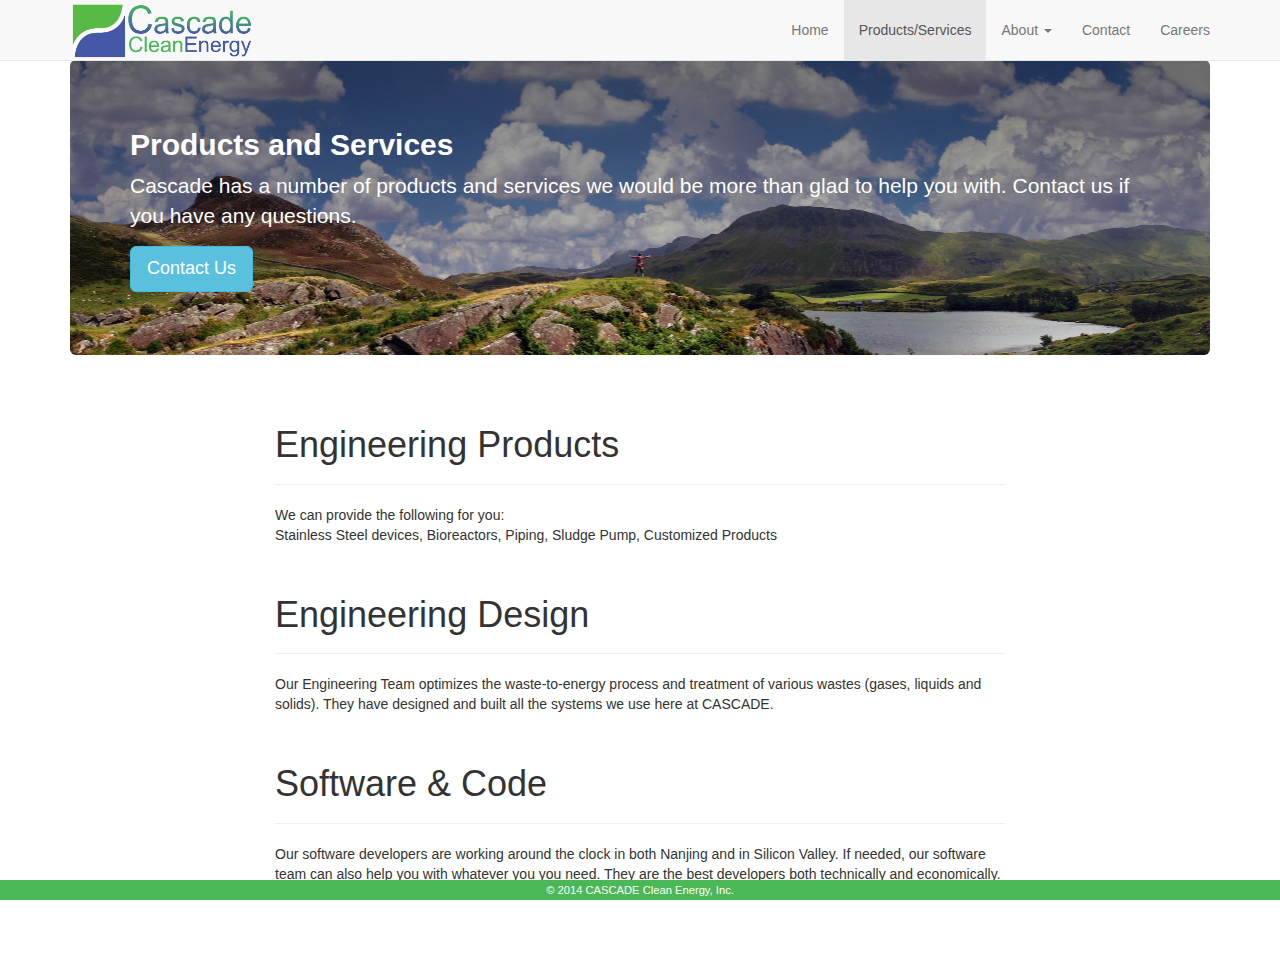
<file: links/products-services.html>
<!DOCTYPE html> 

<html>

	<head>
		<link rel="shortcut icon" href="../images/favicon.ico" type="image/x-icon">

		<meta charset="utf-8">
		<meta http-equiv="X-UA-Compatible" content="IE=edge">
    	<meta name="viewport" content="width=device-width, initial-scale=1">
    	<title>CASCADE Products/Services</title>
    	<link href="../bootstrap/css/bootstrap.min.css" rel="stylesheet">
    	<link href="../stylesheets/main-stylesheet.css" rel="stylesheet">
	</head>

	<body>
		<script src="../js/jquery-1.11.1.min.js"></script>
		<script src="../bootstrap/js/bootstrap.min.js"></script>

		<!-- NAVIGATION BAR (necessary for all webpages) -->
		<nav class="navbar navbar-default navbar-fixed-top" role="navigation">
		  <div class="container">

		  	<div class="navbar-header">

			  	<button type="button" class="navbar-toggle collapsed" data-toggle="collapse" data-target=".navHeaderCollapse">
			  		<span class="icon-bar"></span>
			  		<span class="icon-bar"></span>
			  		<span class="icon-bar"></span>
			  	</button>

			  	<a class="navbar-brand" href="../index.html">
		  			<img class="cclogo" src="../images/logo.png">
		  		</a>

			</div>

		  	<div class="collapse navbar-collapse navHeaderCollapse">
		  		<ul class="nav navbar-nav navbar-right">
		  			<li><a href="../index.html">Home</a></li>
		  			<li class="active"><a href="#">Products/Services</a></li>
		  			<li class="dropdown">

		  				<a href="#" class="dropdown-toggle" data-toggle="dropdown">About <b class="caret"></b></a>
		  				<ul class="dropdown-menu">
		  					<li><a href="info.html">Technology and Overview</a></li>
		  					<li><a href="social-media.html">Social Media</a></li>
		  					<li><a href="team.html">Team</a></li>
		  				</ul>	

		  			</li>
		  			<li><a href="contact.html">Contact</a></li>
		  			<li><a href="careers.html">Careers</a></li>
		  		</ul>
		  	</div>
		  </div>
		</nav>

		<div class="container">
			<div class="jumbotron">
				<h2><strong>Products and Services</strong></h2>
				<p>Cascade has a number of products and services we would be more than glad to help you with. Contact us if you have any questions.</p>
				<p><a class="btn btn-info btn-lg" href="contact.html" role="button">Contact Us</a></p>
			</div>

			<div class="col-md-offset-2 col-md-8">
				<div class="page-header">
					<h1>Engineering Products</h1>
				</div>
				<p>We can provide the following for you: <br> Stainless Steel devices, Bioreactors, Piping, Sludge Pump, Customized Products</p>
			</div>

			<div class="col-md-offset-2 col-md-8">
				<div class="page-header">
					<h1>Engineering Design</h1>
				</div>
				<p>Our Engineering Team optimizes the waste-to-energy process and treatment of various wastes (gases, liquids and solids). They have designed and built all the systems we use here at CASCADE.</p>
			</div>

			<div class="col-md-offset-2 col-md-8">
				<div class="page-header">
					<h1>Software & Code</h1>
				</div>
				<p>Our software developers are working around the clock in both Nanjing and in Silicon Valley. If needed, our software team can also help you with whatever you you need. They are the best developers both technically and economically.</p>
			</div>
		</div>

		<div class="footer">
			<p class="center-it" style="color:white">© 2014 CASCADE Clean Energy, Inc.</p>
		</div>

	</body>

</html>
</file>
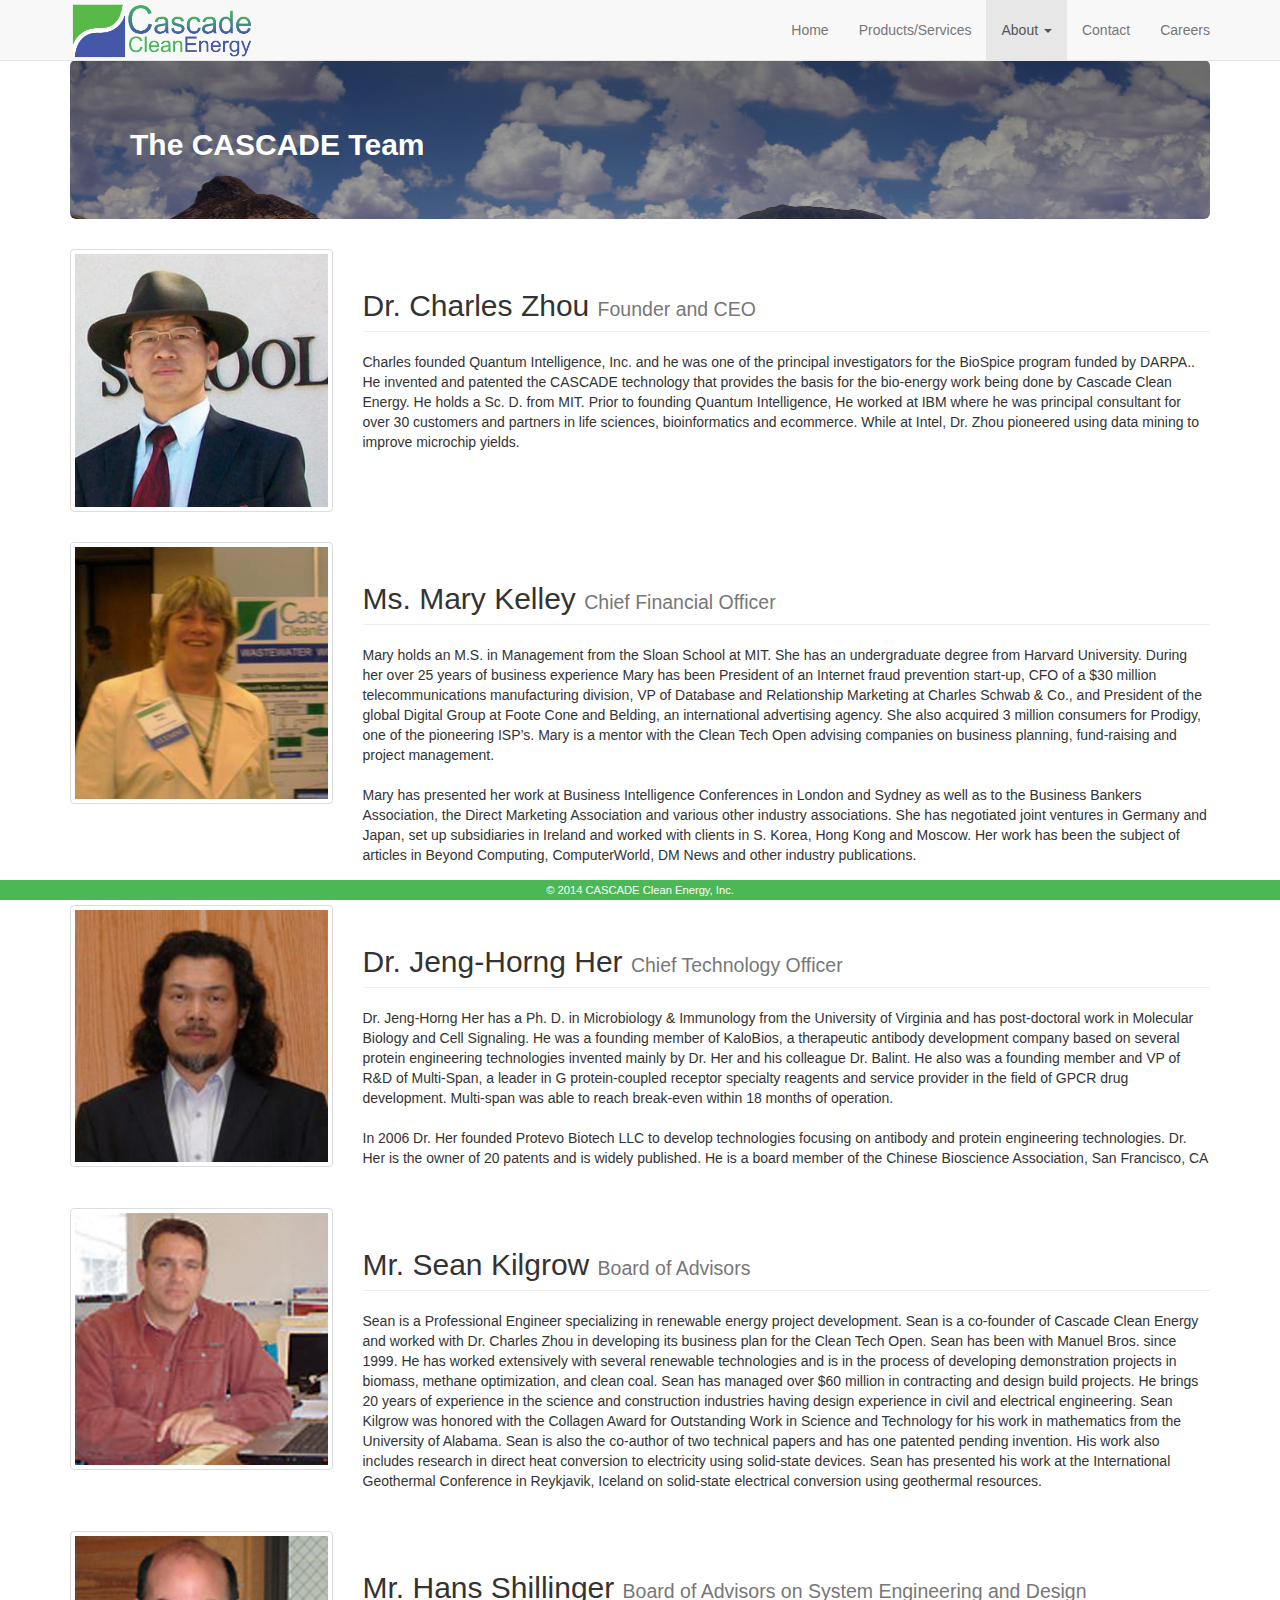
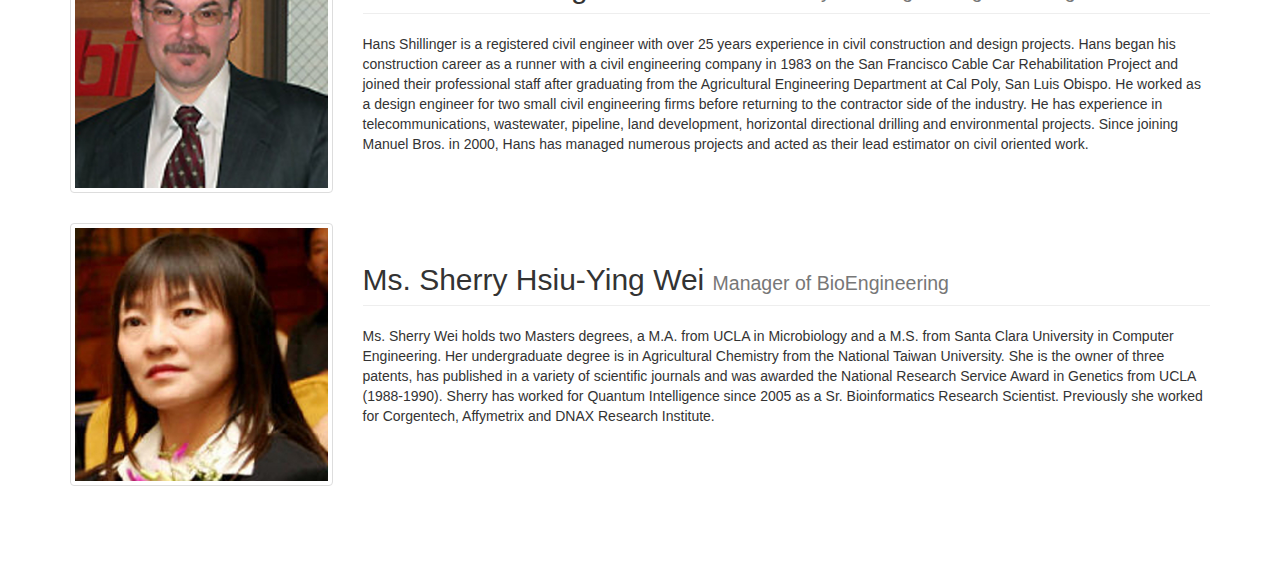
<file: links/team.html>
<!DOCTYPE html>

<html lang="en">
	<head>
		<link rel="shortcut icon" href="../images/favicon.ico" type="image/x-icon">
		
		<meta charset="utf-8">
		<meta http-equiv="X-UA-Compatible" content="IE=edge">
    	<meta name="viewport" content="width=device-width, initial-scale=1">
    	<title>CASCADE Team</title>
    	<link href="../bootstrap/css/bootstrap.min.css" rel="stylesheet">
    	<link href="../stylesheets/main-stylesheet.css" rel="stylesheet">

	</head>

	<body>

		<script src="../js/jquery-1.11.1.min.js"></script>
		<script src="../bootstrap/js/bootstrap.min.js"></script>

		<!-- NAVIGATION BAR (necessary for all webpages) -->
		<nav class="navbar navbar-default navbar-fixed-top" role="navigation">
		  <div class="container">

		  	<div class="navbar-header">

			  	<button type="button" class="navbar-toggle collapsed" data-toggle="collapse" data-target=".navHeaderCollapse">
			  		<span class="icon-bar"></span>
			  		<span class="icon-bar"></span>
			  		<span class="icon-bar"></span>
			  	</button>

			  	<a class="navbar-brand" href="../index.html">
		  			<img class="cclogo" src="../images/logo.png">
		  		</a>

			</div>

		  	<div class="collapse navbar-collapse navHeaderCollapse">
		  		<ul class="nav navbar-nav navbar-right">
		  			<li><a href="../index.html">Home</a></li>
		  			<li><a href="products-services.html">Products/Services</a></li>
		  			<li class="dropdown active">

		  				<a href="#" class="dropdown-toggle" data-toggle="dropdown">About <b class="caret"></b></a>
		  				<ul class="dropdown-menu">
		  					<li><a href="info.html">Technology and Overview</a></li>
		  					<li><a href="social-media.html">Social Media</a></li>
		  					<li class="active"><a href="#">Team</a></li>
		  				</ul>	

		  			</li>
		  			<li><a href="contact.html">Contact</a></li>
		  			<li><a href="careers.html">Careers</a></li>
		  		</ul>
		  	</div>
		  </div>
		</nav>

		<!-- CONTAINER HOLDS ALL TEAM MEMBER INFO -->

		<div class="container">

			<!-- JUMBOTRON INTRODUCES USER TO THE TEAM -->

			<div class="jumbotron">
				<h2><strong>The CASCADE Team</strong></h2>
			</div>

			<!-- CHARLES -->

			<div class="row">

				<div class="col-md-3 col-sm-12 center-it">
					<img src="../images/team/charles.jpg" class="img-thumbnail img-responsive">
				</div>

				<div class="col-md-9 col-sm-12">
					<h2 class="page-header">Dr. Charles Zhou <small>Founder and CEO</small></h2>
					<p>
						Charles founded Quantum Intelligence, Inc. and he was one of the principal investigators for the BioSpice program funded by DARPA.. He invented and patented the CASCADE technology that provides the basis for the bio-energy work being done by Cascade Clean Energy.  He holds a Sc. D. from MIT.  Prior to founding Quantum Intelligence, He worked at IBM where he was principal consultant for over 30 customers and partners in life sciences, bioinformatics and ecommerce. While at Intel, Dr. Zhou pioneered using data mining to improve microchip yields. 
					</p>

				</div>

			</div>

			<!-- MARY -->

			<div class="row add-padding">

				<div class="col-md-3 col-sm-12 center-it">
					<img src="../images/team/mary.jpg" class="img-thumbnail img-responsive">
				</div>

				<div class="col-md-9 col-sm-12">
					<h2 class="page-header">Ms. Mary Kelley <small>Chief Financial Officer</small></h2>
					<p>
						Mary holds an M.S. in Management from the Sloan School at MIT.  She has an undergraduate degree from Harvard University.  During her over 25 years of business experience Mary has been President of an Internet fraud prevention start-up, CFO of a $30 million telecommunications manufacturing division, VP of Database and Relationship Marketing at Charles Schwab & Co., and President of the global Digital Group at Foote Cone and Belding, an international advertising agency.  She also acquired 3 million consumers for Prodigy, one of the pioneering ISP’s.  Mary is a mentor with the Clean Tech Open advising companies on business planning, fund-raising and project management. <br> <br> 


						Mary has presented her work at Business Intelligence Conferences in London and Sydney as well as to the Business Bankers Association, the Direct Marketing Association and various other industry associations.  She has negotiated joint ventures in Germany and Japan, set up subsidiaries in Ireland and worked with clients in S. Korea, Hong Kong and Moscow. Her work has been the subject of articles in Beyond Computing, ComputerWorld, DM News and other industry publications.
					</p>

				</div>

			</div>

			<!-- JENG -->

			<div class="row add-padding">

				<div class="col-md-3 col-sm-12 center-it">
					<img src="../images/team/jeng.jpg" class="img-thumbnail img-responsive">
				</div>

				<div class="col-md-9 col-sm-12">
					<h2 class="page-header">Dr. Jeng-Horng Her <small>Chief Technology Officer</small></h2>
					<p>
						Dr. Jeng-Horng Her has a Ph. D. in Microbiology & Immunology from the University of Virginia and has post-doctoral work in Molecular Biology and Cell Signaling.  He was a founding member of KaloBios, a therapeutic antibody development company based on several protein engineering technologies invented mainly by Dr. Her and his colleague Dr. Balint.  He also was a founding member and VP of R&D of Multi-Span, a leader in G protein-coupled receptor specialty reagents and service provider in the field of GPCR drug development.  Multi-span was able to reach break-even within 18 months of operation. <br> <br> 

						In 2006 Dr. Her founded Protevo Biotech LLC to develop technologies focusing on antibody and protein engineering technologies.  Dr. Her is the owner of 20 patents and is widely published.  He is a board member of the Chinese Bioscience Association, San Francisco, CA
					</p>

				</div>

			</div>

			<!-- SEAN -->

			<div class="row add-padding">

				<div class="col-md-3 col-sm-12 center-it">
					<img src="../images/team/sean.jpg" class="img-thumbnail img-responsive">
				</div>

				<div class="col-md-9 col-sm-12">
					<h2 class="page-header">Mr. Sean Kilgrow <small>Board of Advisors</small></h2>
					<p>
						Sean is a Professional Engineer specializing in renewable energy project development. Sean is a co-founder of Cascade Clean Energy and worked with Dr. Charles Zhou in developing its business plan for the Clean Tech Open. Sean has been with Manuel Bros. since 1999. He has worked extensively with several renewable technologies and is in the process of developing demonstration projects in biomass, methane optimization, and clean coal. Sean has managed over $60 million in contracting and design build projects. He brings 20 years of experience in the science and construction industries having design experience in civil and electrical engineering. Sean Kilgrow was honored with the Collagen Award for Outstanding Work in Science and Technology for his work in mathematics from the University of Alabama. Sean is also the co-author of two technical papers and has one patented pending invention. His work also includes research in direct heat conversion to electricity using solid-state devices. Sean has presented his work at the International Geothermal Conference in Reykjavik, Iceland on solid-state electrical conversion using geothermal resources.
					</p>

				</div>

			</div>

			<!-- HANS -->

			<div class="row add-padding">

				<div class="col-md-3 col-sm-12 center-it">
					<img src="../images/team/hans.jpg" class="img-thumbnail img-responsive">
				</div>

				<div class="col-md-9 col-sm-12">
					<h2 class="page-header">Mr. Hans Shillinger <small>Board of Advisors on System Engineering and Design</small></h2>
					<p>
						Hans Shillinger is a registered civil engineer with over 25 years experience in civil construction and design projects. Hans began his construction career as a runner with a civil engineering company in 1983 on the San Francisco Cable Car Rehabilitation Project and joined their professional staff after graduating from the Agricultural Engineering Department at Cal Poly, San Luis Obispo. He worked as a design engineer for two small civil engineering firms before returning to the contractor side of the industry. He has experience in telecommunications, wastewater, pipeline, land development, horizontal directional drilling and environmental projects. Since joining Manuel Bros. in 2000, Hans has managed numerous projects and acted as their lead estimator on civil oriented work. 
					</p>

				</div>

			</div>

			<!-- SHERRY --> 

			<div class="row add-padding">

				<div class="col-md-3 col-sm-12 center-it">
					<img src="../images/team/sherry.jpg" class="img-thumbnail img-responsive">
				</div>

				<div class="col-md-9 col-sm-12">
					<h2 class="page-header">Ms. Sherry Hsiu-Ying Wei <small>Manager of BioEngineering</small></h2>
					<p>
						Ms. Sherry Wei holds two Masters degrees, a M.A. from UCLA in Microbiology and a M.S. from Santa Clara University in Computer Engineering.  Her undergraduate degree is in Agricultural Chemistry from the National Taiwan University. She is the owner of three patents, has published in a variety of scientific journals and was awarded the National Research Service Award in Genetics from UCLA (1988-1990).  Sherry has worked for Quantum Intelligence since 2005 as a Sr. Bioinformatics Research Scientist.  Previously she worked for Corgentech,  Affymetrix and DNAX Research Institute.
					</p>

				</div>

			</div>

		</div>

		<div class="footer">
			<p class="center-it" style="color:white">© 2014 CASCADE Clean Energy, Inc.</p>
		</div>

		

	</body>

</html>
</file>
<file: stylesheets/main-stylesheet.css>
body {padding-top: 60px;}
.language-links{
  padding-top: 40px;
}
.basic-header{ color: green}
.cclogo{ max-height: 100%; }

.add-padding{
  padding-top: 30px;
}

#products-services{padding-top: 30px}
#about{
  margin-bottom: 60px;
 }
.center-it {text-align: center;}
.homepage-icons{
  margin-left: auto;
  margin-right: auto;
  height: 150px;
  width: 150px;
}

.jumbotron{
  color: white;
  background:url(../images/nature_image2.jpg); 
    background-repeat: no-repeat;   
    background-position: center top; 
}

/* CUSTOMIZE THE NAVBAR
-------------------------------------------------- */
.navbar-brand,
.navbar-nav li a{
    line-height: 60px;
    height: 60px;
    padding-top: 0;
    padding-bottom: 0;
}

.navbar-header button {
  line-height: 75px;
  height: 40px;

}

/* CUSTOMIZE THE CAROUSEL
-------------------------------------------------- */

/* Carousel base class */
.carousel {
  height: 500px;
  overflow: hidden;
  margin-bottom: 50px;
}
/* Since positioning the image, we need to help out the caption */
.carousel-caption {
  z-index: 10;
}

/* Declare heights because of positioning of img element */
.carousel .item {
  height: 500px;
  background-color: #777;
}
.carousel-inner > .item > .carousel-img {
	width: 100%;
	height: 500px;
	text-align: center;
	align: center;
}

#csimg1{
	background:url(../images/nature_image.jpg); 
    background-repeat: no-repeat;   
    background-position: center top; 
}
#csimg2{
	background:url(../images/city_image.jpg); 
    background-repeat: no-repeat;   
    background-position: center top; 
}
#csimg3{
	background:url(../images/facility_image.jpg); 
    background-repeat: no-repeat;   
    background-position: center top; 
}

/* Sticky footer styles
-------------------------------------------------- */
html {
  position: relative;
  min-height: 100%;
}
body {
  /* Margin bottom by footer height */
  margin-bottom: 80px;
}
.footer {
  z-index: 100;
  position: fixed;
  line-height: 20px;
  bottom: 0;
  width: 100%;
  /* Set the fixed height of the footer here */
  height: 20px;
  background-color: #4BB857;
  font-size: 80%;
}
</file>
<file: stylesheets/careers.css>
.job-qualifications{
	font-size: 14px;
}
</file>
<file: stylesheets/info.css>
body{
	position: relative;
	height: 100%;
}

.group .subgroup {
    padding-top: 60px;
    margin-top: -60px;
    padding-bottom: 30px;
}
.fixed{
	position: fixed;
}

/* sidebar */
.bs-docs-sidebar {
    padding-left: 20px;
    margin-top: 20px;
    margin-bottom: 20px;
}

/* all links */
.bs-docs-sidebar .nav>li>a {
    /*add trasnparent border */
    border-left: 2px solid transparent;
    color: #999;
}

/* nested links */
.bs-docs-sidebar .nav .nav>li>a {
    padding-top: 1px;
    padding-bottom: 1px;
    padding-left: 30px;
    font-size: 12px;
}

/* active & hover links */
.bs-docs-sidebar .nav>.active>a, 
.bs-docs-sidebar .nav>li>a:hover, 
.bs-docs-sidebar .nav>li>a:focus {
    color: #4BB857;                 
    text-decoration: none;          
    background-color: transparent;  
    border-left: 3px solid #4BB857; 
}

/* all active links */
.bs-docs-sidebar .nav>.active>a, 
.bs-docs-sidebar .nav>.active:hover>a,
.bs-docs-sidebar .nav>.active:focus>a {
    font-weight: 700;
}
/* nested active links */
.bs-docs-sidebar .nav .nav>.active>a, 
.bs-docs-sidebar .nav .nav>.active:hover>a,
.bs-docs-sidebar .nav .nav>.active:focus>a {
    font-weight: 500;
}

#sidebar.affix{
    position: fixed;
    top: 60px;
    width: 100%;
}
</file>
